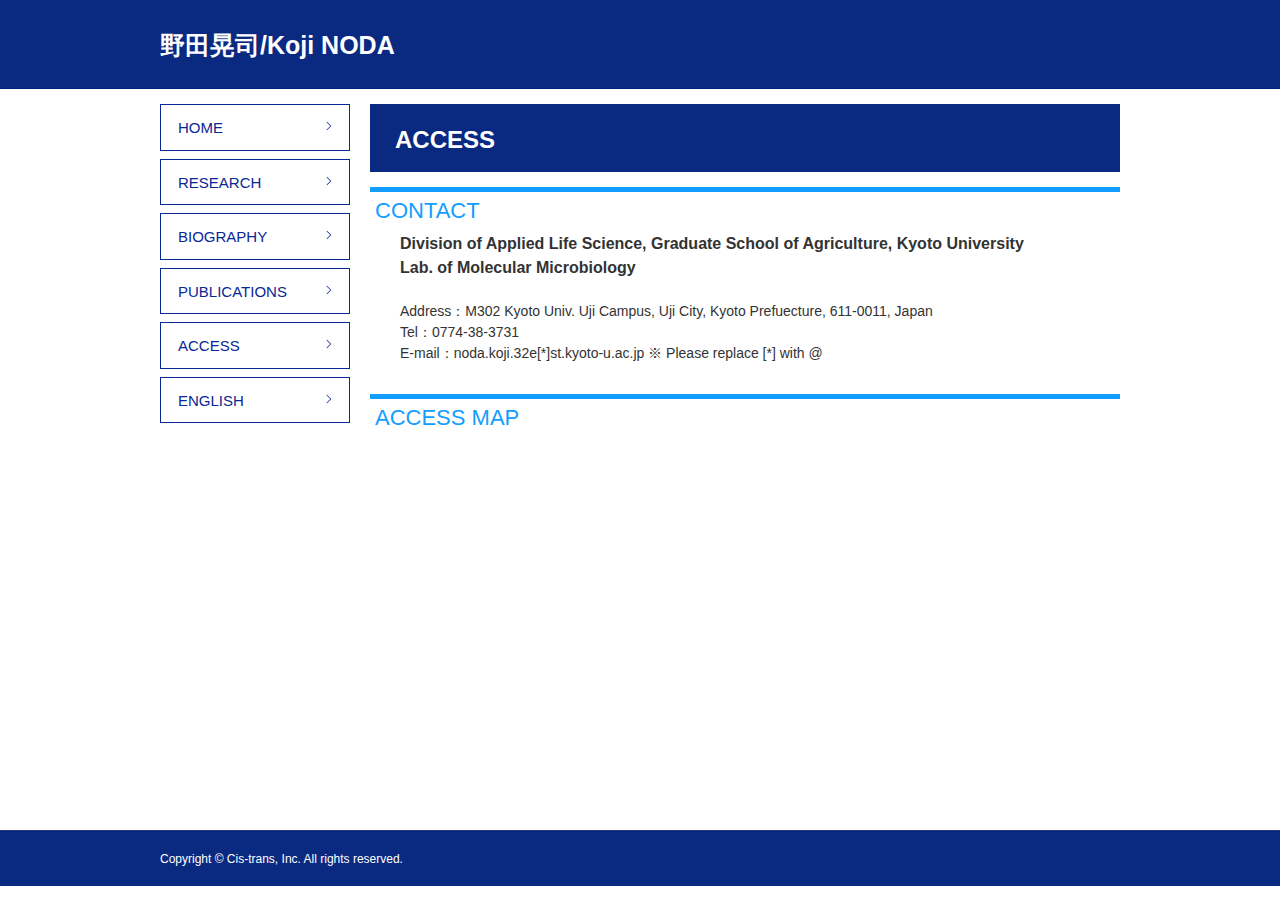
<file: access-e.html>
<!DOCTYPE HTML>
<html lang="en">
<head>
<meta charset="utf-8">
<title>Access | Koji NODA HP</title>
<!--[if lt IE 9]>
<script src="http://html5shiv.googlecode.com/svn/trunk/html5.js"></script>
<script src="http://ie7-js.googlecode.com/svn/version/2.1(beta4)/IE9.js"></script>
<![endif]-->
<link href="css/style.css" rel="stylesheet" media="all">
</head>
<body>
<div id="container">
  <header id="header">
    <h1>野田晃司/Koji NODA</h1>
  </header>
  <div id="nav_frame">
    <nav>
      <ul id="nav1">
        <li><a href="index.html">HOME</a></li>
        <li><a href="research.html">RESEARCH</a></li>
        <li><a href="members.html">BIOGRAPHY</a></li>
        <li><a href="publications.html">PUBLICATIONS</a></li>
        <li><a href="access.html">ACCESS</a></li>
        <li><a href="index-e.html">ENGLISH</a></li>
      </ul>
    </nav>
  </div>
  <div id="main">
    <h1>ACCESS</h1>
    <h2 class="mt0">CONTACT</h2>
    <blockquote>
      <p><b><font size="3">Division of Applied Life Science, Graduate School of Agriculture, Kyoto University</font></b><br>
        <b><font size="3">Lab. of Molecular Microbiology</font></b><br>
        <br>
        Address：M302 Kyoto Univ. Uji Campus, Uji City, Kyoto Prefuecture, 611-0011, Japan<br>
      Tel：0774-38-3731<br>
      E-mail：noda.koji.32e[*]st.kyoto-u.ac.jp ※ Please replace [*] with @</p>
    </blockquote>
    <h2>ACCESS MAP</h2>
    <figure class="center">
      <iframe 
        src="https://www.google.com/maps/embed?pb=!1m18!1m12!1m3!1d1629.751718393108!2d135.80048618208036!3d34.91031531125765!2m3!1f0!2f0!3f0!3m2!1i1024!2i768!4f13.1!3m3!1m2!1s0x600111b80d970c37%3A0xd25bfe7d0d15a31e!2z5Lqs6YO95aSn5a2mIOWuh-ayu-OCreODo-ODs-ODkeOCuQ!5e1!3m2!1sja!2sjp!4v1759672746678!5m2!1sja!2sjp" 
        width="500" 
        height="350"
        style="border:0;" 
        allowfullscreen=""
        loading="lazy"
        referrerpolicy="no-referrer-when-downgrade">
        </iframe>
    </figure>
  </div>
</div>
  <footer>
    <div id="footer_color">
      <div id="copy">Copyright &copy; Cis-trans, Inc. All rights reserved.</div>
    </div>
  </footer>
</body>

</html>
</file>
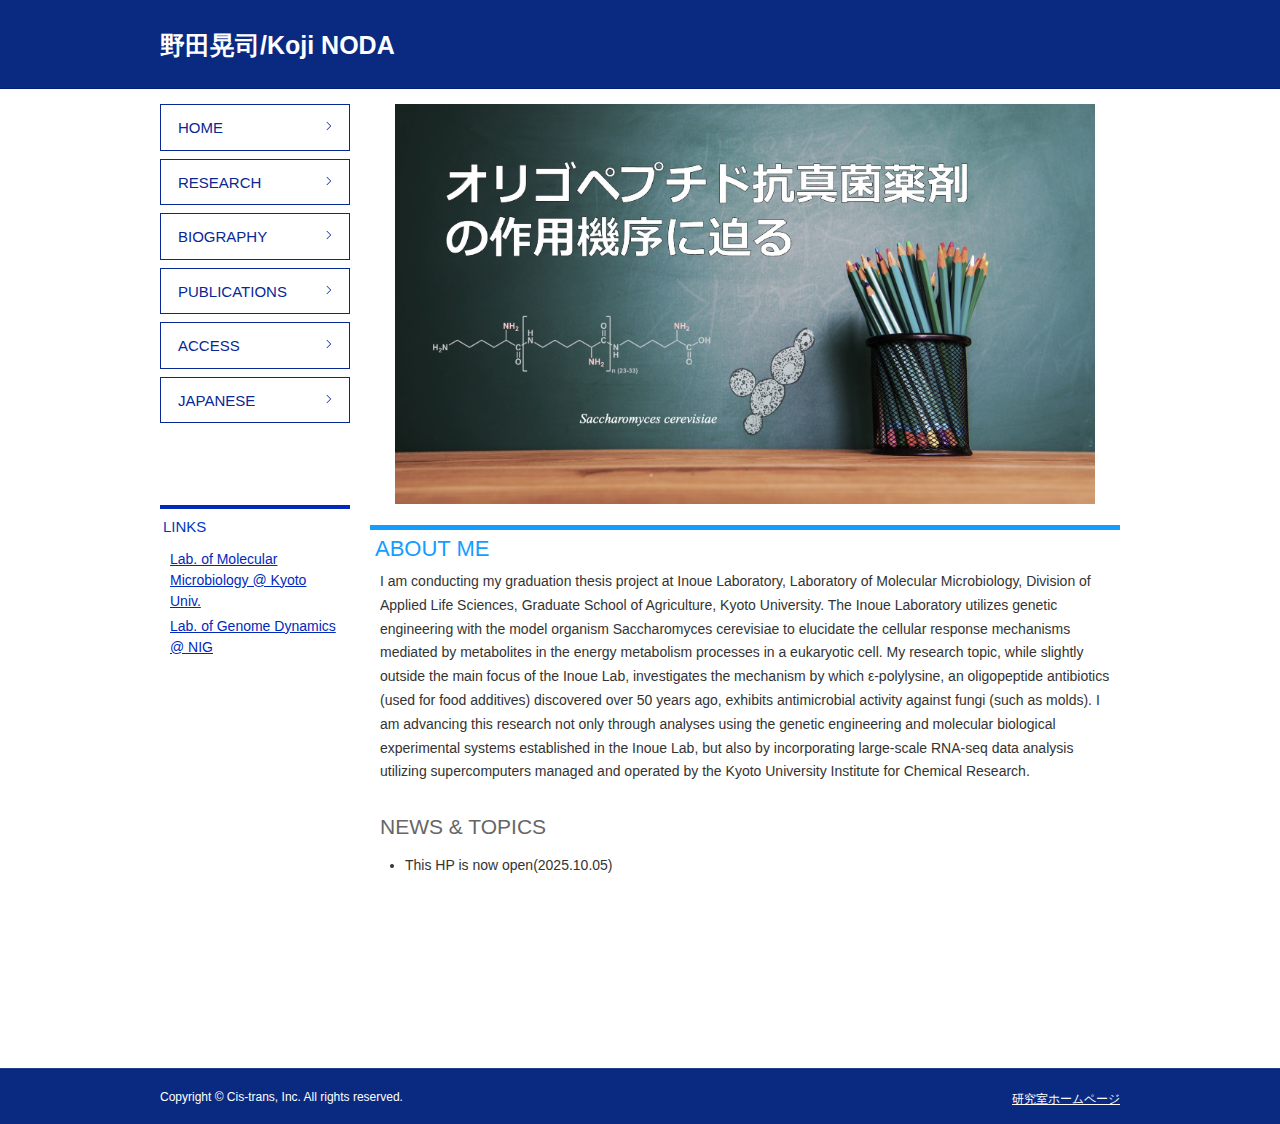
<file: index-e.html>
<!DOCTYPE HTML>
<html lang="en">
<head>
<meta charset="utf-8">
<title>Koji NODA HP</title>
<!--[if lt IE 9]>
<script src="http://html5shiv.googlecode.com/svn/trunk/html5.js"></script>
<script src="http://ie7-js.googlecode.com/svn/version/2.1(beta4)/IE9.js"></script>
<![endif]-->
<link href="css/style.css" rel="stylesheet" media="all">
</head>
<body>
<div id="container">
  <header id="header">
    <h1>野田晃司/Koji NODA</h1>
  </header>
  <div id="nav_frame">
    <nav>
      <ul id="nav1">
        <li><a href="index-e.html">HOME</a></li>
        <li><a href="research-e.html">RESEARCH</a></li>
        <li><a href="members-e.html">BIOGRAPHY</a></li>
        <li><a href="publications-e.html">PUBLICATIONS</a></li>
        <li><a href="access-e.html">ACCESS</a></li>
        <li><a href="index.html">JAPANESE</a></li>
      </ul>
    </nav>
    <div id="link">
      <p>LINKS</p>
      <ul id="nav2">
        <li><a href="https://www.molmicrobiol.kais.kyoto-u.ac.jp/index.html/index.html">Lab. of Molecular Microbiology @ Kyoto Univ. </a></li>
        <li><a href="https://maeshima-lab.sakura.ne.jp/">Lab. of Genome Dynamics @ NIG</a></li>
      </ul>
    </div>
  </div>
  <div id="top"><img src="image/top1.jpg" alt="" width="700" height="400"></div>
  <div id="main">
    <div id="about">
      <h2 class="mt0">ABOUT ME</h2>
      <p>I am conducting my graduation thesis project at Inoue Laboratory, Laboratory of Molecular Microbiology, Division of Applied Life Sciences, Graduate School of Agriculture, Kyoto University. The Inoue Laboratory utilizes genetic engineering with the model organism Saccharomyces cerevisiae to elucidate the cellular response mechanisms mediated by metabolites in the energy metabolism processes in a eukaryotic cell. My research topic, while slightly outside the main focus of the Inoue Lab, investigates the mechanism by which ε-polylysine, an oligopeptide antibiotics (used for food additives) discovered over 50 years ago, exhibits antimicrobial activity against fungi (such as molds). I am advancing this research not only through analyses using the genetic engineering and molecular biological experimental systems established in the Inoue Lab, but also by incorporating large-scale RNA-seq data analysis utilizing supercomputers managed and operated by the Kyoto University Institute for Chemical Research.</p>
    </div>
    <div id="news">
      <h3 class="top">NEWS &amp; TOPICS</h3>
      <ul>
        <li>This HP is now open(2025.10.05)</li>
      </ul>
    </div>
  </div>
</div>
<footer>
  <div id="footer_color">
    <div id="copy">Copyright &copy; Cis-trans, Inc. All rights reserved.</div>
    <!--この行は削除できません--><div id="flink"><a href="https://www.cis-trans.jp/">研究室ホームページ</a></div><!--この行は削除できません-->
  </div>
</footer>
</body>

</html>
</file>
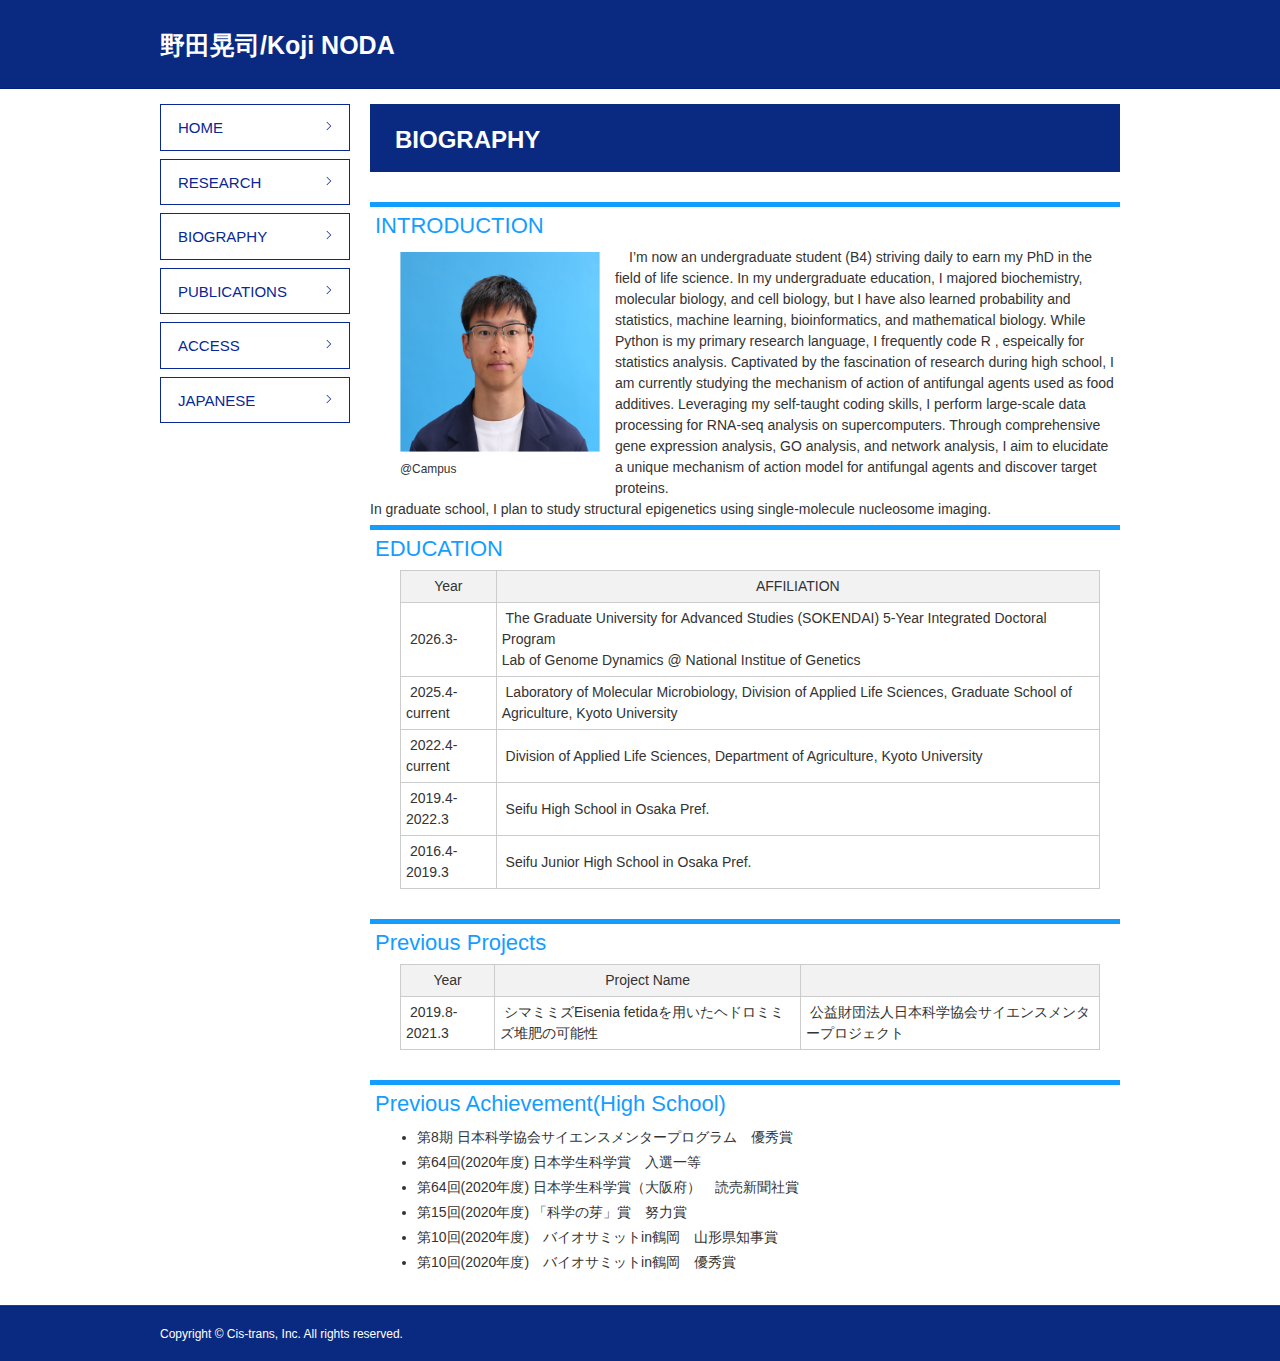
<file: members-e.html>
<!DOCTYPE HTML>
<html lang="en">
<head>
<meta charset="utf-8">
<title>BIOGRAPHY | Koji NODA HP</title>
<!--[if lt IE 9]>
<script src="http://html5shiv.googlecode.com/svn/trunk/html5.js"></script>
<script src="http://ie7-js.googlecode.com/svn/version/2.1(beta4)/IE9.js"></script>
<![endif]-->
<link href="css/style.css" rel="stylesheet" media="all">
</head>
<body>
<div id="container">
  <header id="header">
    <h1>野田晃司/Koji NODA</h1>
  </header>
  <div id="nav_frame">
    <nav>
      <ul id="nav1">
        <li><a href="index-e.html">HOME</a></li>
        <li><a href="research-e.html">RESEARCH</a></li>
        <li><a href="members-e.html">BIOGRAPHY</a></li>
        <li><a href="publications-e.html">PUBLICATIONS</a></li>
        <li><a href="access-e.html">ACCESS</a></li>
        <li><a href="index.html">JAPANESE</a></li>
      </ul>
    </nav>
  </div>
  <div id="main">
    <h1>BIOGRAPHY</h1>
    <h2>INTRODUCTION</h2>
    <figure class="fl"><img src="image/MyPic.png" alt="" width="200" height="200">
    <figcaption>@Campus</figcaption>
    </figure>
    </p>　I’m now an undergraduate student (B4) striving daily to earn my PhD in the field of life science. In my undergraduate education, I majored biochemistry, molecular biology, and cell biology, but I have also learned probability and statistics, machine learning, bioinformatics, and mathematical biology. While Python is my primary research language, I frequently code R , espeically for statistics analysis. Captivated by the fascination of research during high school, I am currently studying the mechanism of action of antifungal agents used as food additives. Leveraging my self-taught coding skills, I perform large-scale data processing for RNA-seq analysis on supercomputers. Through comprehensive gene expression analysis, GO analysis, and network analysis, I aim to elucidate a unique mechanism of action model for antifungal agents and discover target proteins. <br>
    In graduate school, I plan to study structural epigenetics using single-molecule nucleosome imaging.<br></p>
    <h2 class="mt0">EDUCATION</h2>
    <table class="member">
      <tr>
        <th scope="col">Year</th>
        <th scope="col">AFFILIATION</th>
      </tr>
      <tr>
        <td>&nbsp;2026.3-</td>
        <td>&nbsp;The Graduate University for Advanced Studies (SOKENDAI) 5-Year Integrated Doctoral Program<br>Lab of Genome Dynamics @ National Institue of Genetics</td>
      </tr>
      <tr>
        <td>&nbsp;2025.4-current</td>
        <td>&nbsp;Laboratory of Molecular Microbiology, Division of Applied Life Sciences, Graduate School of Agriculture, Kyoto University</td>
      </tr>
      <tr>
        <td>&nbsp;2022.4-current</td>
        <td>&nbsp;Division of Applied Life Sciences, Department of Agriculture, Kyoto University</td>
      </tr>
      <tr>
        <td>&nbsp;2019.4-2022.3</td>
        <td>&nbsp;Seifu High School in Osaka Pref.</td>
      </tr>
      <tr>
        <td>&nbsp;2016.4-2019.3</td>
        <td>&nbsp;Seifu Junior High School in Osaka Pref.</td>
      </tr>
    </table>
    <h2>Previous Projects</h2>
    <table class="member">
      <tr>
        <th scope="col">Year</th>
        <th scope="col">Project Name</th>
        <th scope="col"></th>
      </tr>
      <tr>
        <td>&nbsp;2019.8-2021.3</td>
        <td>&nbsp;シマミミズEisenia fetidaを用いたヘドロミミズ堆肥の可能性</td>
        <td>&nbsp;公益財団法人日本科学協会サイエンスメンタープロジェクト</td>
      </tr>
    </table>
    <h2>Previous Achievement(High School)</h2>
    <ul>
      <li>第8期 日本科学協会サイエンスメンタープログラム　優秀賞</li>
      <li>第64回(2020年度) 日本学生科学賞　入選一等</li>
      <li>第64回(2020年度) 日本学生科学賞（大阪府）　読売新聞社賞</li>
      <li>第15回(2020年度) 「科学の芽」賞　努力賞</li>
      <li>第10回(2020年度)　バイオサミットin鶴岡　山形県知事賞</li>
      <li>第10回(2020年度)　バイオサミットin鶴岡　優秀賞</li>
    </ul>
  </div>
</div>
<footer>
  <div id="footer_color">
    <div id="copy">Copyright &copy; Cis-trans, Inc. All rights reserved.</div>
  </div>
</footer>
</body>

</html>
</file>
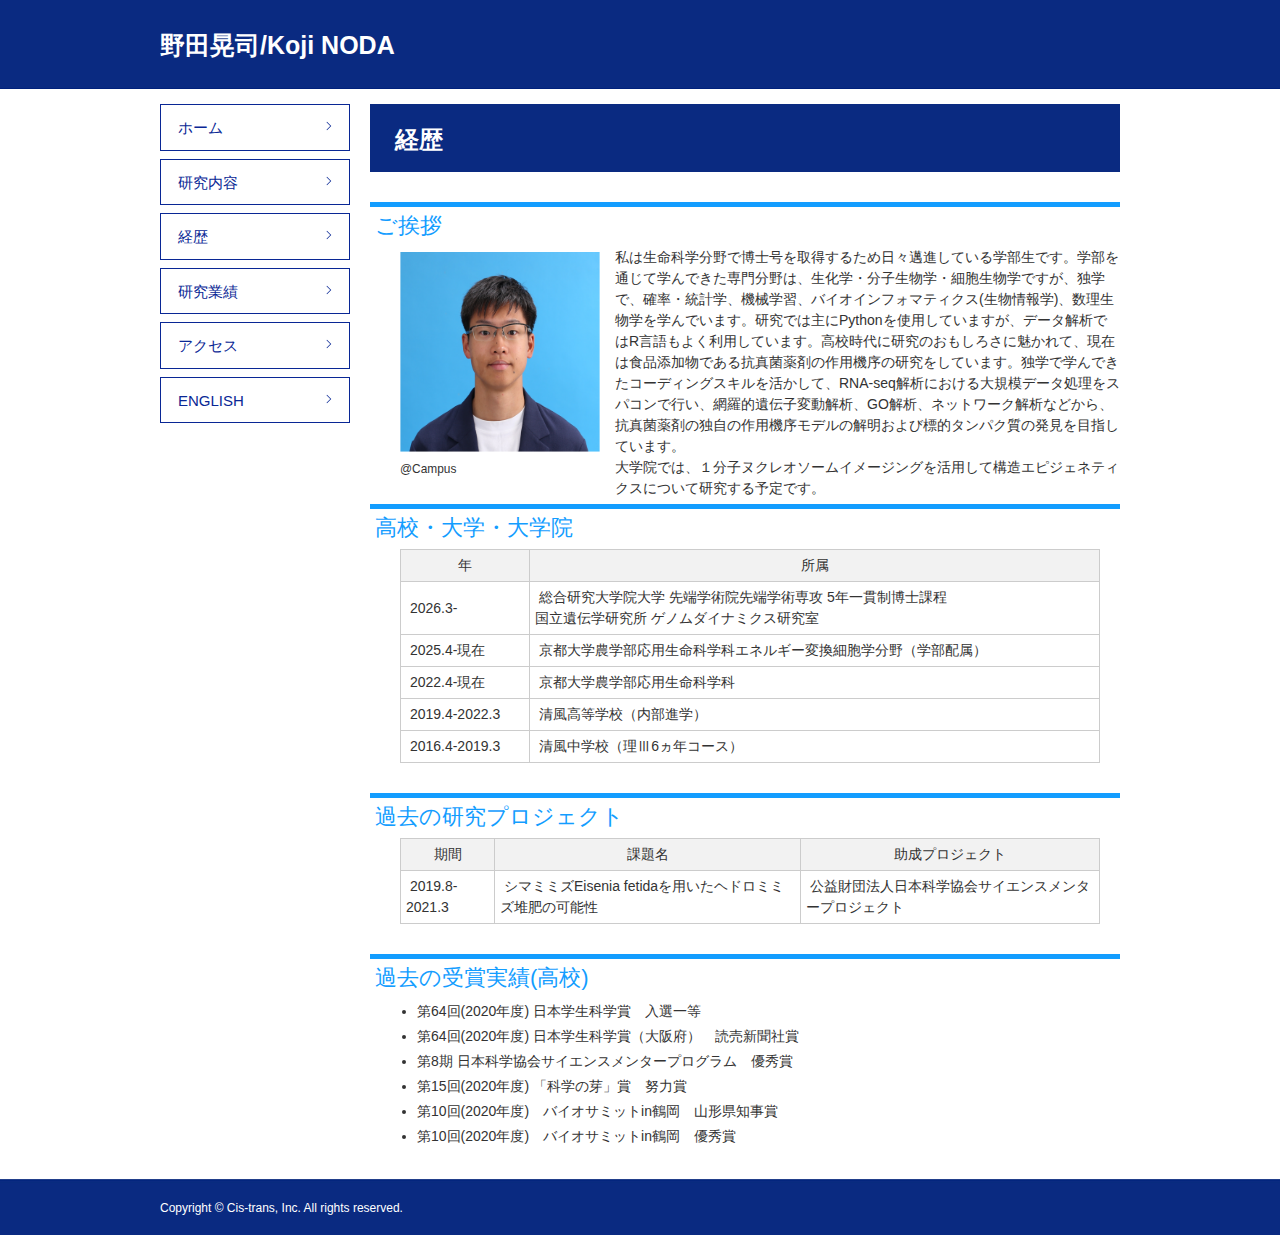
<file: members.html>
<!DOCTYPE HTML>
<html lang="ja">
<head>
<meta charset="utf-8">
<title>経歴 | 野田晃司の個人ページ</title>
<!--[if lt IE 9]>
<script src="http://html5shiv.googlecode.com/svn/trunk/html5.js"></script>
<script src="http://ie7-js.googlecode.com/svn/version/2.1(beta4)/IE9.js"></script>
<![endif]-->
<link href="css/style.css" rel="stylesheet" media="all">
</head>
<body>
<div id="container">
  <header id="header">
    <h1>野田晃司/Koji NODA</h1>
  </header>
  <div id="nav_frame">
    <nav>
      <ul id="nav1">
        <li><a href="index.html">ホーム</a></li>
        <li><a href="research.html">研究内容</a></li>
        <li><a href="members.html">経歴</a></li>
        <li><a href="publications.html">研究業績</a></li>
        <li><a href="access.html">アクセス</a></li>
        <li><a href="index-e.html">ENGLISH</a></li>
      </ul>
    </nav>
  </div>
  <div id="main">
    <h1>経歴</h1>
    <h2>ご挨拶</h2>
    <figure class="fl"><img src="image/MyPic.png" alt="" width="200" height="200">
    <figcaption>@Campus</figcaption>
    </figure>
    </p>私は生命科学分野で博士号を取得するため日々邁進している学部生です。学部を通じて学んできた専門分野は、生化学・分子生物学・細胞生物学ですが、独学で、確率・統計学、機械学習、バイオインフォマティクス(生物情報学)、数理生物学を学んでいます。研究では主にPythonを使用していますが、データ解析ではR言語もよく利用しています。高校時代に研究のおもしろさに魅かれて、現在は食品添加物である抗真菌薬剤の作用機序の研究をしています。独学で学んできたコーディングスキルを活かして、RNA-seq解析における大規模データ処理をスパコンで行い、網羅的遺伝子変動解析、GO解析、ネットワーク解析などから、抗真菌薬剤の独自の作用機序モデルの解明および標的タンパク質の発見を目指しています。<br>
    大学院では、１分子ヌクレオソームイメージングを活用して構造エピジェネティクスについて研究する予定です。<br></p>
    <h2 class="mt0">高校・大学・大学院</h2>
    <table class="member">
      <tr>
        <th scope="col">年</th>
        <th scope="col">所属</th>
      </tr>
      <tr>
        <td>&nbsp;2026.3-</td>
        <td>&nbsp;総合研究大学院大学 先端学術院先端学術専攻 5年一貫制博士課程<br>国立遺伝学研究所 ゲノムダイナミクス研究室</td>
      </tr>
      <tr>
        <td>&nbsp;2025.4-現在</td>
        <td>&nbsp;京都大学農学部応用生命科学科エネルギー変換細胞学分野（学部配属）</td>
      </tr>
      <tr>
        <td>&nbsp;2022.4-現在</td>
        <td>&nbsp;京都大学農学部応用生命科学科</td>
      </tr>
      <tr>
        <td>&nbsp;2019.4-2022.3</td>
        <td>&nbsp;清風高等学校（内部進学）</td>
      </tr>
      <tr>
        <td>&nbsp;2016.4-2019.3</td>
        <td>&nbsp;清風中学校（理Ⅲ6ヵ年コース）</td>
      </tr>
    </table>
    <h2>過去の研究プロジェクト</h2>
    <table class="member">
      <tr>
        <th scope="col">期間</th>
        <th scope="col">課題名</th>
        <th scope="col">助成プロジェクト</th>
      </tr>
      <tr>
        <td>&nbsp;2019.8-2021.3</td>
        <td>&nbsp;シマミミズEisenia fetidaを用いたヘドロミミズ堆肥の可能性</td>
        <td>&nbsp;公益財団法人日本科学協会サイエンスメンタープロジェクト</td>
      </tr>
    </table>
    <h2>過去の受賞実績(高校)</h2>
    <ul>
      <li>第64回(2020年度) 日本学生科学賞　入選一等</li>
      <li>第64回(2020年度) 日本学生科学賞（大阪府）　読売新聞社賞</li>
      <li>第8期 日本科学協会サイエンスメンタープログラム　優秀賞</li>
      <li>第15回(2020年度) 「科学の芽」賞　努力賞</li>
      <li>第10回(2020年度)　バイオサミットin鶴岡　山形県知事賞</li>
      <li>第10回(2020年度)　バイオサミットin鶴岡　優秀賞</li>
    </ul>
  </div>
</div>
<footer>
  <div id="footer_color">
    <div id="copy">Copyright &copy; Cis-trans, Inc. All rights reserved.</div>
  </div>
</footer>
</body>

</html>
</file>
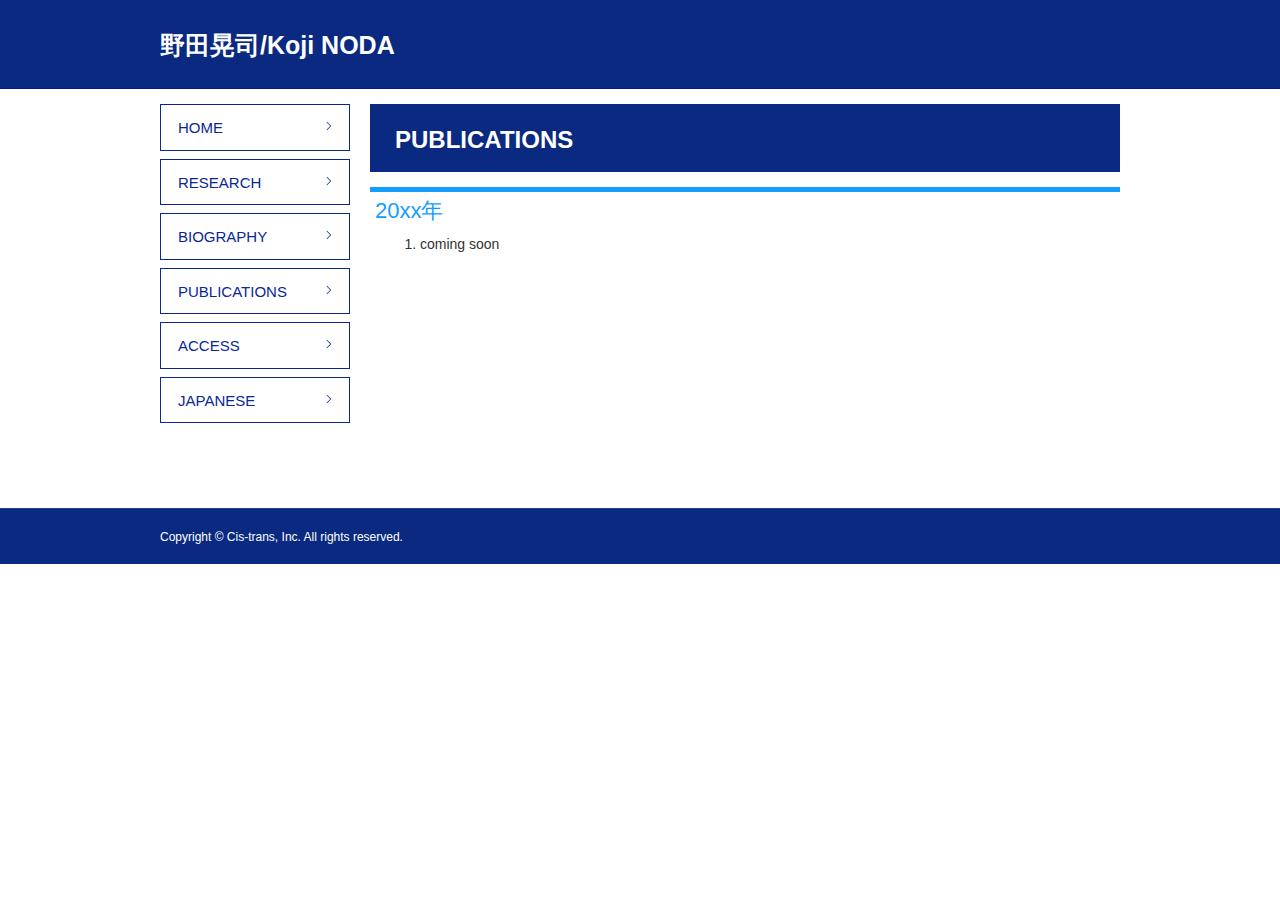
<file: publications-e.html>
<!DOCTYPE HTML>
<html lang="ja">
<head>
<meta charset="utf-8">
<title>Publications | Koji NODA HP</title>
<!--[if lt IE 9]>
<script src="http://html5shiv.googlecode.com/svn/trunk/html5.js"></script>
<script src="http://ie7-js.googlecode.com/svn/version/2.1(beta4)/IE9.js"></script>
<![endif]-->
<link href="css/style.css" rel="stylesheet" media="all">
</head>
<body>
<div id="container">
  <header id="header">
    <h1>野田晃司/Koji NODA</h1>
  </header>
  <div id="nav_frame">
    <nav>
      <ul id="nav1">
        <li><a href="index-e.html">HOME</a></li>
        <li><a href="research-e.html">RESEARCH</a></li>
        <li><a href="members-e.html">BIOGRAPHY</a></li>
        <li><a href="publications-e.html">PUBLICATIONS</a></li>
        <li><a href="access-e.html">ACCESS</a></li>
        <li><a href="index.html">JAPANESE</a></li>
      </ul>
    </nav>
  </div>
  <div id="main">
    <h1>PUBLICATIONS</h1>
    <h2 class="mt0">20xx年</h2>
    <ol>
      <li>coming soon</li>
  </div>
</div>
<footer>
  <div id="footer_color">
    <div id="copy">Copyright &copy; Cis-trans, Inc. All rights reserved.</div>
  </div>
</footer>
</body>

</html>
</file>
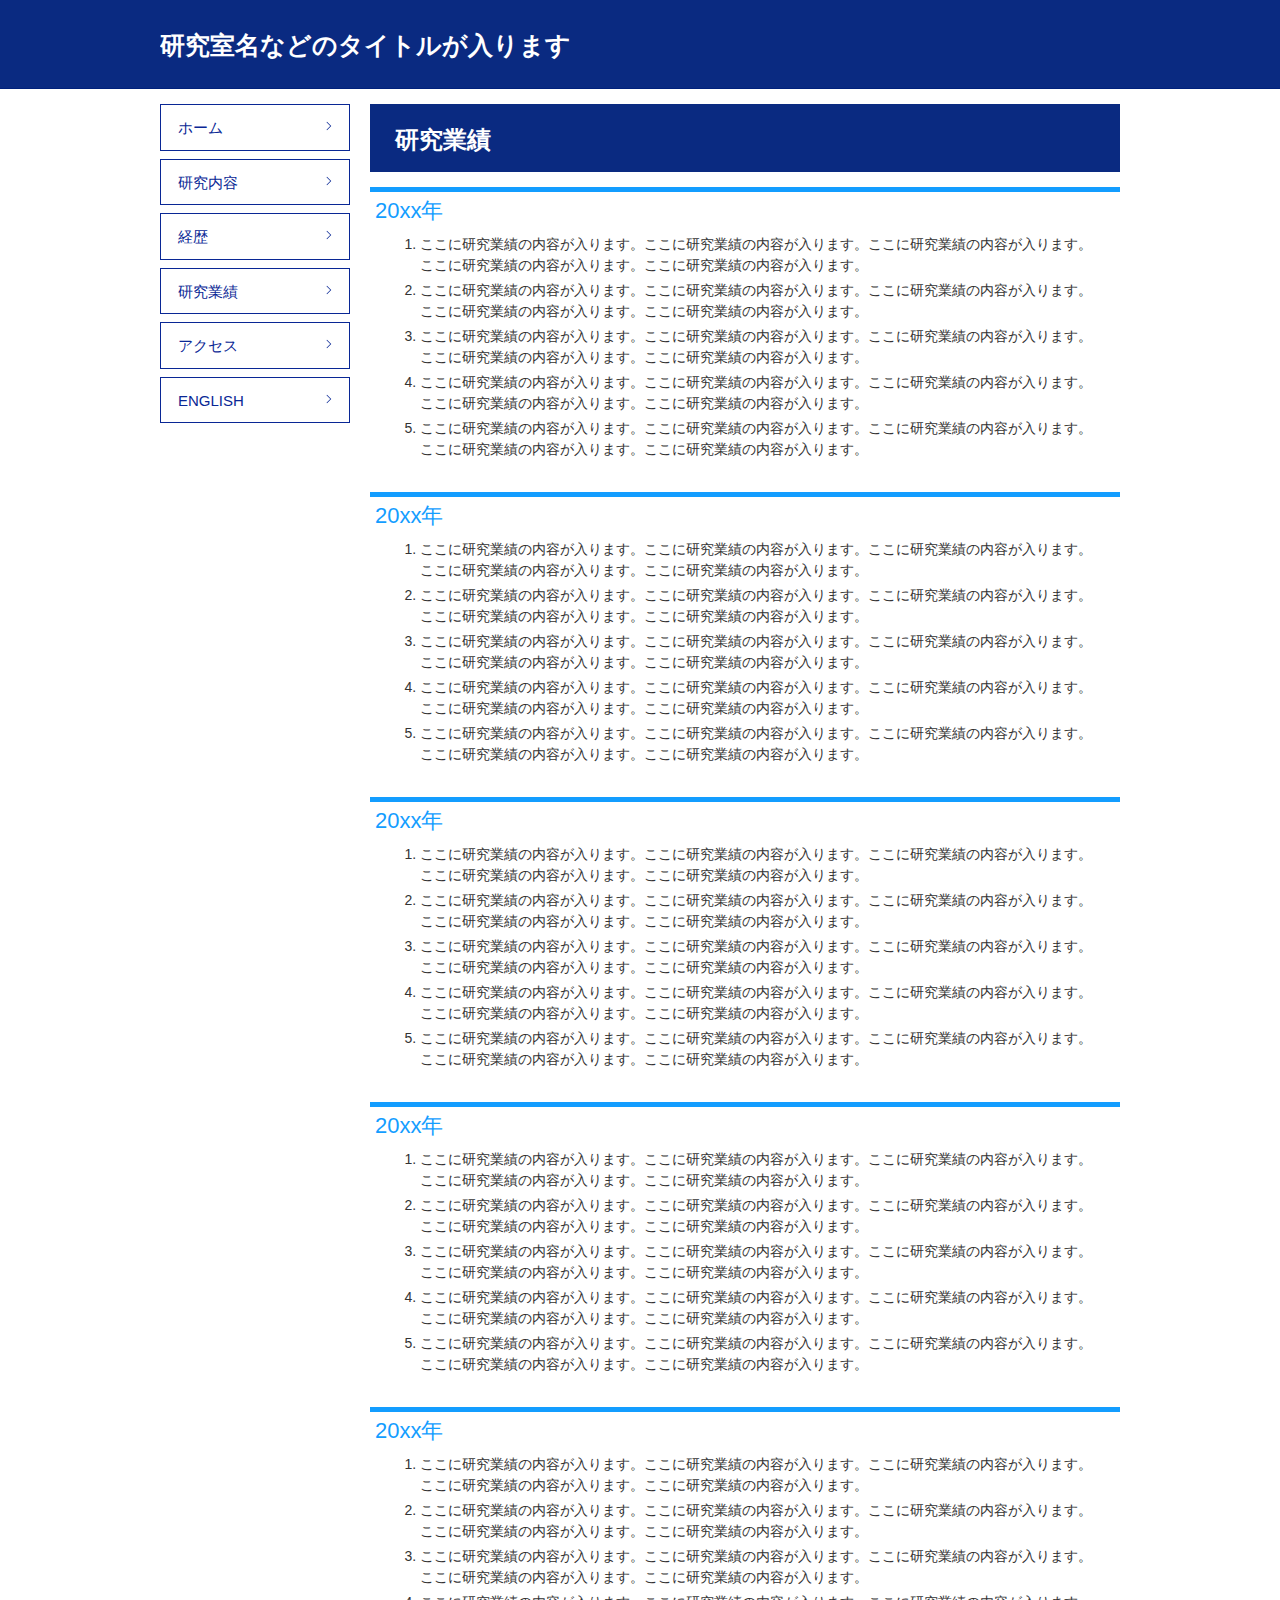
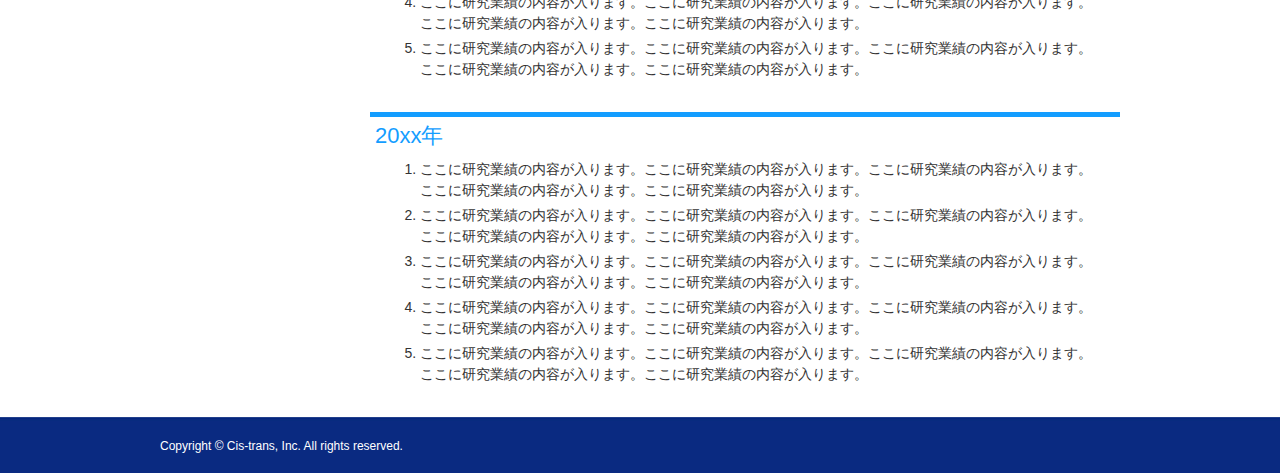
<file: publications.html>
<!DOCTYPE HTML>
<html lang="ja">
<head>
<meta charset="utf-8">
<title>研究業績 | 野田晃司の個人ページ</title>
<!--[if lt IE 9]>
<script src="http://html5shiv.googlecode.com/svn/trunk/html5.js"></script>
<script src="http://ie7-js.googlecode.com/svn/version/2.1(beta4)/IE9.js"></script>
<![endif]-->
<link href="css/style.css" rel="stylesheet" media="all">
</head>
<body>
<div id="container">
  <header id="header">
    <h1>研究室名などのタイトルが入ります</h1>
  </header>
  <div id="nav_frame">
    <nav>
      <ul id="nav1">
        <li><a href="index.html">ホーム</a></li>
        <li><a href="research.html">研究内容</a></li>
        <li><a href="members.html">経歴</a></li>
        <li><a href="publications.html">研究業績</a></li>
        <li><a href="access.html">アクセス</a></li>
        <li><a href="index-e.html">ENGLISH</a></li>
      </ul>
    </nav>
  </div>
  <div id="main">
    <h1>研究業績</h1>
    <h2 class="mt0">20xx年</h2>
    <ol>
      <li>ここに研究業績の内容が入ります。ここに研究業績の内容が入ります。ここに研究業績の内容が入ります。ここに研究業績の内容が入ります。ここに研究業績の内容が入ります。</li>
      <li>ここに研究業績の内容が入ります。ここに研究業績の内容が入ります。ここに研究業績の内容が入ります。ここに研究業績の内容が入ります。ここに研究業績の内容が入ります。</li>
      <li>ここに研究業績の内容が入ります。ここに研究業績の内容が入ります。ここに研究業績の内容が入ります。ここに研究業績の内容が入ります。ここに研究業績の内容が入ります。</li>
      <li>ここに研究業績の内容が入ります。ここに研究業績の内容が入ります。ここに研究業績の内容が入ります。ここに研究業績の内容が入ります。ここに研究業績の内容が入ります。</li>
      <li>ここに研究業績の内容が入ります。ここに研究業績の内容が入ります。ここに研究業績の内容が入ります。ここに研究業績の内容が入ります。ここに研究業績の内容が入ります。</li>
    </ol>
    <h2>20xx<span class="mt0">年</span></h2>
    <ol>
      <li>ここに研究業績の内容が入ります。ここに研究業績の内容が入ります。ここに研究業績の内容が入ります。ここに研究業績の内容が入ります。ここに研究業績の内容が入ります。</li>
      <li>ここに研究業績の内容が入ります。ここに研究業績の内容が入ります。ここに研究業績の内容が入ります。ここに研究業績の内容が入ります。ここに研究業績の内容が入ります。</li>
      <li>ここに研究業績の内容が入ります。ここに研究業績の内容が入ります。ここに研究業績の内容が入ります。ここに研究業績の内容が入ります。ここに研究業績の内容が入ります。</li>
      <li>ここに研究業績の内容が入ります。ここに研究業績の内容が入ります。ここに研究業績の内容が入ります。ここに研究業績の内容が入ります。ここに研究業績の内容が入ります。</li>
      <li>ここに研究業績の内容が入ります。ここに研究業績の内容が入ります。ここに研究業績の内容が入ります。ここに研究業績の内容が入ります。ここに研究業績の内容が入ります。</li>
    </ol>
    <h2>20xx<span class="mt0">年</span></h2>
    <ol>
      <li>ここに研究業績の内容が入ります。ここに研究業績の内容が入ります。ここに研究業績の内容が入ります。ここに研究業績の内容が入ります。ここに研究業績の内容が入ります。</li>
      <li>ここに研究業績の内容が入ります。ここに研究業績の内容が入ります。ここに研究業績の内容が入ります。ここに研究業績の内容が入ります。ここに研究業績の内容が入ります。</li>
      <li>ここに研究業績の内容が入ります。ここに研究業績の内容が入ります。ここに研究業績の内容が入ります。ここに研究業績の内容が入ります。ここに研究業績の内容が入ります。</li>
      <li>ここに研究業績の内容が入ります。ここに研究業績の内容が入ります。ここに研究業績の内容が入ります。ここに研究業績の内容が入ります。ここに研究業績の内容が入ります。</li>
      <li>ここに研究業績の内容が入ります。ここに研究業績の内容が入ります。ここに研究業績の内容が入ります。ここに研究業績の内容が入ります。ここに研究業績の内容が入ります。</li>
    </ol>
    <h2>20xx<span class="mt0">年</span></h2>
    <ol>
      <li>ここに研究業績の内容が入ります。ここに研究業績の内容が入ります。ここに研究業績の内容が入ります。ここに研究業績の内容が入ります。ここに研究業績の内容が入ります。</li>
      <li>ここに研究業績の内容が入ります。ここに研究業績の内容が入ります。ここに研究業績の内容が入ります。ここに研究業績の内容が入ります。ここに研究業績の内容が入ります。</li>
      <li>ここに研究業績の内容が入ります。ここに研究業績の内容が入ります。ここに研究業績の内容が入ります。ここに研究業績の内容が入ります。ここに研究業績の内容が入ります。</li>
      <li>ここに研究業績の内容が入ります。ここに研究業績の内容が入ります。ここに研究業績の内容が入ります。ここに研究業績の内容が入ります。ここに研究業績の内容が入ります。</li>
      <li>ここに研究業績の内容が入ります。ここに研究業績の内容が入ります。ここに研究業績の内容が入ります。ここに研究業績の内容が入ります。ここに研究業績の内容が入ります。</li>
    </ol>
    <h2>20xx<span class="mt0">年</span></h2>
    <ol>
      <li>ここに研究業績の内容が入ります。ここに研究業績の内容が入ります。ここに研究業績の内容が入ります。ここに研究業績の内容が入ります。ここに研究業績の内容が入ります。</li>
      <li>ここに研究業績の内容が入ります。ここに研究業績の内容が入ります。ここに研究業績の内容が入ります。ここに研究業績の内容が入ります。ここに研究業績の内容が入ります。</li>
      <li>ここに研究業績の内容が入ります。ここに研究業績の内容が入ります。ここに研究業績の内容が入ります。ここに研究業績の内容が入ります。ここに研究業績の内容が入ります。</li>
      <li>ここに研究業績の内容が入ります。ここに研究業績の内容が入ります。ここに研究業績の内容が入ります。ここに研究業績の内容が入ります。ここに研究業績の内容が入ります。</li>
      <li>ここに研究業績の内容が入ります。ここに研究業績の内容が入ります。ここに研究業績の内容が入ります。ここに研究業績の内容が入ります。ここに研究業績の内容が入ります。</li>
    </ol>
    <h2>20xx<span class="mt0">年</span></h2>
    <ol>
      <li>ここに研究業績の内容が入ります。ここに研究業績の内容が入ります。ここに研究業績の内容が入ります。ここに研究業績の内容が入ります。ここに研究業績の内容が入ります。</li>
      <li>ここに研究業績の内容が入ります。ここに研究業績の内容が入ります。ここに研究業績の内容が入ります。ここに研究業績の内容が入ります。ここに研究業績の内容が入ります。</li>
      <li>ここに研究業績の内容が入ります。ここに研究業績の内容が入ります。ここに研究業績の内容が入ります。ここに研究業績の内容が入ります。ここに研究業績の内容が入ります。</li>
      <li>ここに研究業績の内容が入ります。ここに研究業績の内容が入ります。ここに研究業績の内容が入ります。ここに研究業績の内容が入ります。ここに研究業績の内容が入ります。</li>
      <li>ここに研究業績の内容が入ります。ここに研究業績の内容が入ります。ここに研究業績の内容が入ります。ここに研究業績の内容が入ります。ここに研究業績の内容が入ります。</li>
    </ol>
  </div>
</div>
<footer>
  <div id="footer_color">
    <div id="copy">Copyright &copy; Cis-trans, Inc. All rights reserved.</div>
  </div>
</footer>
</body>

</html>
</file>
<file: css/style.css>
@charset "utf-8";

@import "normalize.css";

html {
	overflow-y: scroll;
}

body {
	color: #333;
	font-size: 14px;
	font-family: "ヒラギノ角ゴ ProN W3", "Hiragino Kaku Gothic ProN", "メイリオ", Meiryo, sans-serif;
	line-height: 1.5;
	text-align: center;
	background-image: url(../image/back1h.png);
	background-repeat: repeat-x;
}


#container {
	width: 960px;
	margin: auto;
	text-align: center;
	overflow: hidden;
}

a:link {
	color: #0129BC;
}

a:visited {
	color: #0129BC;
}

a:active {
	color: #139DFF;
}

a:hover {
	color: #139DFF;
}


/* header */

header {
	width: 960px;
	height: 89px;
	margin: 0 auto 15px;
	display: flex;
	flex-direction: column; 
	justify-content: center;
}

header h1 {
	margin: 0;
	font-size: 25px;
	color: #FFFFFF;
	font-weight: bold;
	text-align: left;
	line-height: 1.2;
}


/* nav */

#nav_frame {
	width: 190px;
	height: auto;
	margin: 0 18px 15px 0;
	padding: 0px;
	float: left;
	clear: left;
}

nav {
	width: 190px;
	margin: 0 0 70px;
	padding: 0;
}

ul#nav1 {
	list-style-type: none;
	margin: 0;
	padding: 0;
	font-size: 15px;
}

ul#nav1 li {
	width: auto;
	height: auto;
	margin: 0 0 8px;
	padding: 0;
	text-align: left;
	display: block;
	list-style: none;
	position: relative;
}

ul#nav1 a:link, ul#nav1 a:visited {
	width: 154px;
	height: auto;
	padding: 12px 17px 10px;
	text-decoration: none;
	display: block;
	list-style: none;
	color: #092795;
	border: 1px solid #092795;
	background-color: #FFF;
}

ul#nav1 a:active, ul#nav1 a:hover {
	color: #FFF;
	border: 1px solid #139DFF;
	background-color: #139DFF;
}

ul#nav1 li a:before {
    display: block;
    content: "";
    position: absolute;
    -webkit-transform: rotate(45deg);
    transform: rotate(45deg);
    top: 50%;
	right: 20px;
    width: 6px;
    height: 6px;
    margin-top: -4px;
    background: #092795;
}

ul#nav1 li a:after {
    display: block;
    content: "";
    position: absolute;
    -webkit-transform: rotate(45deg);
    transform: rotate(45deg);
    top: 50%;
    right: 21px;
    width: 6px;
    height: 6px;
    margin-top: -4px;
    background: #FFF;
}

ul#nav1 li a:hover:before {
    background: #FFF;
}

ul#nav1 li a:hover:after {
    background: #139DFF;
}

#link {
	width: 190px;
	margin: 0 0 50px;
	padding: 12px 0 30px;
	text-align: left;
}

#link p {
	margin: 0;
	padding: 7px 3px 0;
	text-indent: 0;
	color: #0237C1;
	border-top: 4px solid #0129BC;
	font-size: 15px;
}

ul#nav2 {
	list-style: none;
	margin : 8px 10px;
	padding : 0;
}

ul#nav2 li {
	margin: 0;
	padding: 2px 0 2px;
	background-image: none;
	list-style: none;
	color: #0129BC;
	list-style-image: none;
}


/* footer */

footer {
	width: auto;
	height: 56px;
	margin: 0 auto;
	padding: 0 auto;
	font-size: 12px;
	color: #FFF;
	clear: both;
	background-image: url(../image/back1f.png);
	background-repeat: repeat-x;
}

#footer_color {
	width: 960px;
	height: 56px;
	margin: 0 auto;
}

#copy {
	width: auto;
	height: auto;
	margin: 20px 0 0;
	padding: 0;
	float: left;
}

#flink {
	width: auto;
	height: auto;
	margin: 20px 0 0;
	padding: 0;
	font-size: 14px;
	float: right;
}

#flink a {
	color: #FFFFFF;
	font-size: 12px;
}


/* top */

#top {
	width: 750px;
	margin: 0 0 15px;
	float: right;
}

#news {
	width: 750px;
	height: auto;
	margin: 0;
	padding: 0 0 10px;
}

#news ul {
	width: auto;
	height: 160px;
	margin: 0;
	padding: 10px 10px 20px 35px;
	overflow: auto;
}

#news ul li {
	padding: 2px 0 13px;
}

#about {
	width: 750px;
	height: auto;
	margin: 0 0 20px;
	padding: 0 0 2px;
}

#about p {
	margin: 5px 10px;
	padding: 0;
	text-indent: 0;
	line-height: 1.7;
}


/* main */

#main {
	width: 750px;
	text-align: left;
	margin: 0;
	padding: 0 0 25px;
	float: right;
	clear: right;
	overflow: hidden;
}

#main  h1 {
	width: 725px;
	height: 24px;
	margin: 0 0 15px;
	padding: 24px 0 20px 25px;
	color: #FFF;
	line-height: 24px;
	font-size: 24px;
	font-weight: bold;
	background-color: #0A2A81;
}

h2 {
	width: 740px;
	color: #139DFF;
	font-size: 22px;
	font-weight: normal;
	margin: 30px auto 10px;
	padding: 8px 5px 0;
	line-height: 22px;
	border-top: 5px solid #139DFF;
	clear: both;
}

h3 {
	margin: 15px 5px 5px 8px;
	padding: 0;
	font-weight: normal;
	font-size: 20px;
	clear: both;
}

h3.top {
	margin: 0 10px;
	font-size: 21px;
	color: #666666;
}

h4 {
	padding: 0;
	font-size: 18px;
	margin: 15px 5px 5px 13px;
	font-weight: normal;
	clear: both;
}

h5 {
	padding: 0;
	font-size: 16px;
	margin: 15px 5px 5px 18px;
	font-weight: normal;
	clear: both;
}

p {
	margin: 5px 15px 5px 20px;
	padding: 0;
	text-indent: 0.7em;
}

p.noindent {
	text-indent: 0;
}


/* list */

ul {
	margin: 5px 15px 5px 47px;
	padding: 0;
}

ul li {
	list-style: none;
	padding: 2px 0;
	list-style-type: disc
}

li ul {
	margin: 5px 0 0 15px;
}

ol {
	margin: 5px 15px 5px 50px;
	padding: 0;
}

ol li {
	margin: 0;
	padding: 2px 0;
}

li ol {
	margin: 5px 0 0 10px;
}


/* table */

table {
	padding: 0;
	margin: 10px 10px 10px 30px;
}

table th {
	border: 1px solid #CCC;
	padding: 5px;
	font-weight: normal;
	text-align: center;
	background-color: #F2F2F2;
}

table td {
	border: 1px solid #CCC;
	padding: 5px;
}

table.noborder {
	padding: 0;
	margin: 10px 10px 10px 30px;
}

table.noborder th {
	padding: 5px;
	font-weight: normal;
	text-align: center;
	background-color: #F2F2F2;
	border: none;
}

table.noborder td {
	padding: 5px;
	border: none;
}

table.center {
	margin: 10px auto;
	text-align: left;
}

table.member {
	width: 700px;
}


/* figure */

figure {
	margin: 10px 20px;
}

figure.center {
	margin: 10px auto;
}

figure.fr {
	float: right;
	margin: 0 15px 5px 10px;
}

figure.fl {
	float: left;
	margin: 0 10px 5px 25px;
}

figure img {
	margin: 5px;
}

figcaption {
	font-size: 0.85em;
	line-height: 1.1;
	padding: 0 5px;
}


/* utility */

.mb0 {
	margin-bottom: 0;
}

.mb05 {
	margin-bottom: 5px;
}

.mb10 {
	margin-bottom: 10px;
}

.mb15 {
	margin-bottom: 15px;
}

.mb20 {
	margin-bottom: 20px;
}

.mb25 {
	margin-bottom: 25px;
}

.mb30 {
	margin-bottom: 30px;
}

.mt0 {
	margin-top: 0;
}

.mt05 {
	margin-top: 5px;
}

.mt10 {
	margin-top: 10px;
}

.mt15 {
	margin-top: 15px;
}

.mt20 {
	margin-top: 20px;
}

.mt25 {
	margin-top: 25px;
}

.mt30 {
	margin-top: 30px;
}

.clear {
	clear: both;
}

.center {
	text-align: center;
	text-indent: 0;
}

.right {
	text-align: right;
}

.left {
	text-align: left;
}

.small {
	font-size: 0.85em;
}

hr {
	border: 1px dotted #666666;
	margin: 15px 15px;
	clear: both;
}

blockquote {
	margin: 5px 10px 5px 10px;
}

blockquote p {
	text-indent: 0;
}
</file>
